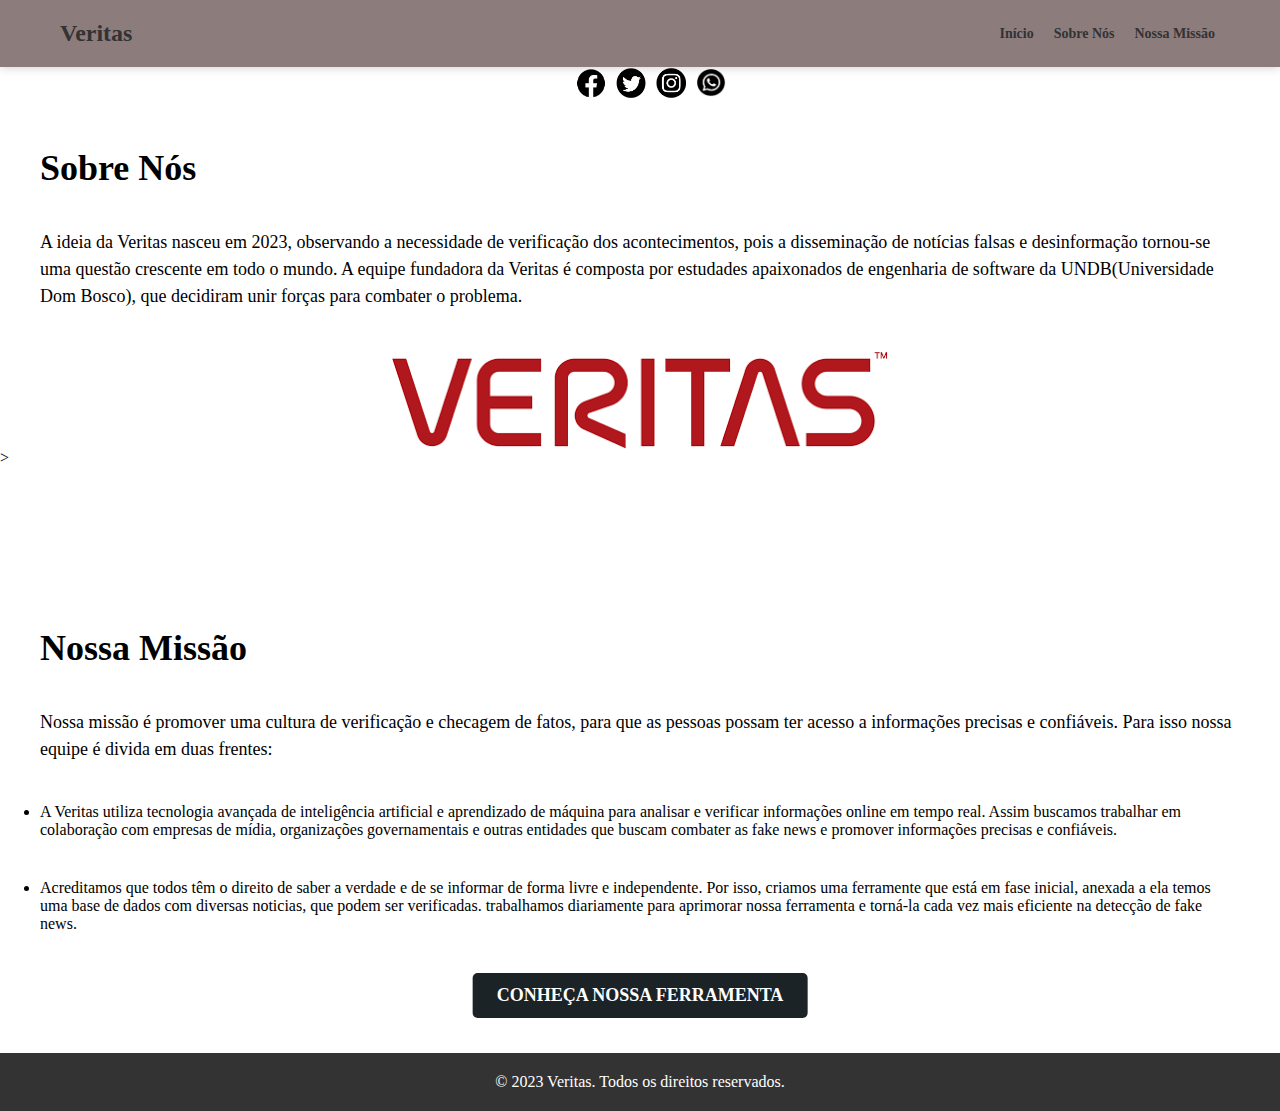
<file: index.html>
<!DOCTYPE html>
<html lang="pt-br">
  <head>
    <meta charset="UTF-8" />
    <meta name="viewport" content="width=device-width, initial-scale=1.0" />
    <title>Combate às Fake News</title>

    <link rel="stylesheet" href="style.css" />
  </head>
  <body>
    <nav>
      <div class="container">
        <div class="logo">
          <h1>Veritas</h1>
        </div>
        <ul class="menu">
          <li><a href="#">Início</a></li>
          <li><a href="#sobre">Sobre Nós</a></li>
          <li><a href="#missao">Nossa Missão</a></li>
        </ul>
     
      </div>
    </nav>
    <div class="social-icons">
      <a href="apigatinho/gatito.html"><img src="imgs/facebook.png.png" alt="Facebook"></a>
      <a href="apigatinho/gatito.html"><img src="imgs/v982-d4-02.png" alt="Twitter"></a>
      <a href="apigatinho/gatito.html"><img src="imgs/v982-d4-01.png" alt="Instagram"></a>
      <a href="apigatinho/gatito.html"><img src="imgs/v982-d4-03.png" alt="wpp"></a>
     </div>

    <section id="sobre">
    
      <div class="container">
    
        <h2>Sobre Nós</h2>
        <p>
          
          
          A ideia da Veritas nasceu em 2023, observando a necessidade de verificação
           dos acontecimentos, pois a disseminação de notícias falsas e desinformação 
           tornou-se uma questão crescente em todo o mundo. A equipe fundadora da Veritas é
           composta por estudades apaixonados de engenharia de software da UNDB(Universidade Dom Bosco), 
           que decidiram  unir forças para combater o problema.<P></P>
          
        </p>
      </div>
      <img id="imagid" srcset="testimg3-500w.jpeg 500w, testimg-800w.jpeg 800w"
      sizes="(max-width: 600px) 500px,
           800px"
      
     src="testimg.png"
      alt="logo" /> ></image>
   
    </section>

    <section id="missao">
      <div class="container">
        <h2>Nossa Missão</h2>
        <p>
          Nossa missão é promover uma cultura de verificação e checagem de
          fatos, para que as pessoas possam ter acesso a informações precisas e
          confiáveis. Para isso nossa equipe é divida em duas frentes:
          <ul>
           <li> A Veritas utiliza tecnologia avançada de inteligência artificial e 
              aprendizado de máquina para analisar e verificar informações online em 
              tempo real. Assim buscamos trabalhar em colaboração com empresas de mídia,
              organizações governamentais e outras entidades que buscam combater as fake
              news e promover informações precisas e confiáveis.
          </li>
             <p></p>
           <li> 
              Acreditamos que todos têm o direito de saber a verdade e
              de se informar de forma livre e independente. Por isso, criamos
              uma ferramente que está em fase inicial, anexada a ela temos uma
              base de dados com diversas noticias, que podem ser verificadas. trabalhamos
              diariamente para aprimorar nossa ferramenta e torná-la cada vez mais
              eficiente na detecção de fake news.
            </li>
         </ul>
        </p>
        <a href="trabfacul.html" class="btn">Conheça nossa ferramenta</a>
      </div>
    </section>

    <footer>
      <div class="container">
        <p>© 2023 Veritas. Todos os direitos reservados.</p>
      </div>
    </footer>
    <script src="scripts2.js"></script>
    <meta name="viewport" content="width=device-width, initial-scale=1.0">
  </body>
</html>
</file>
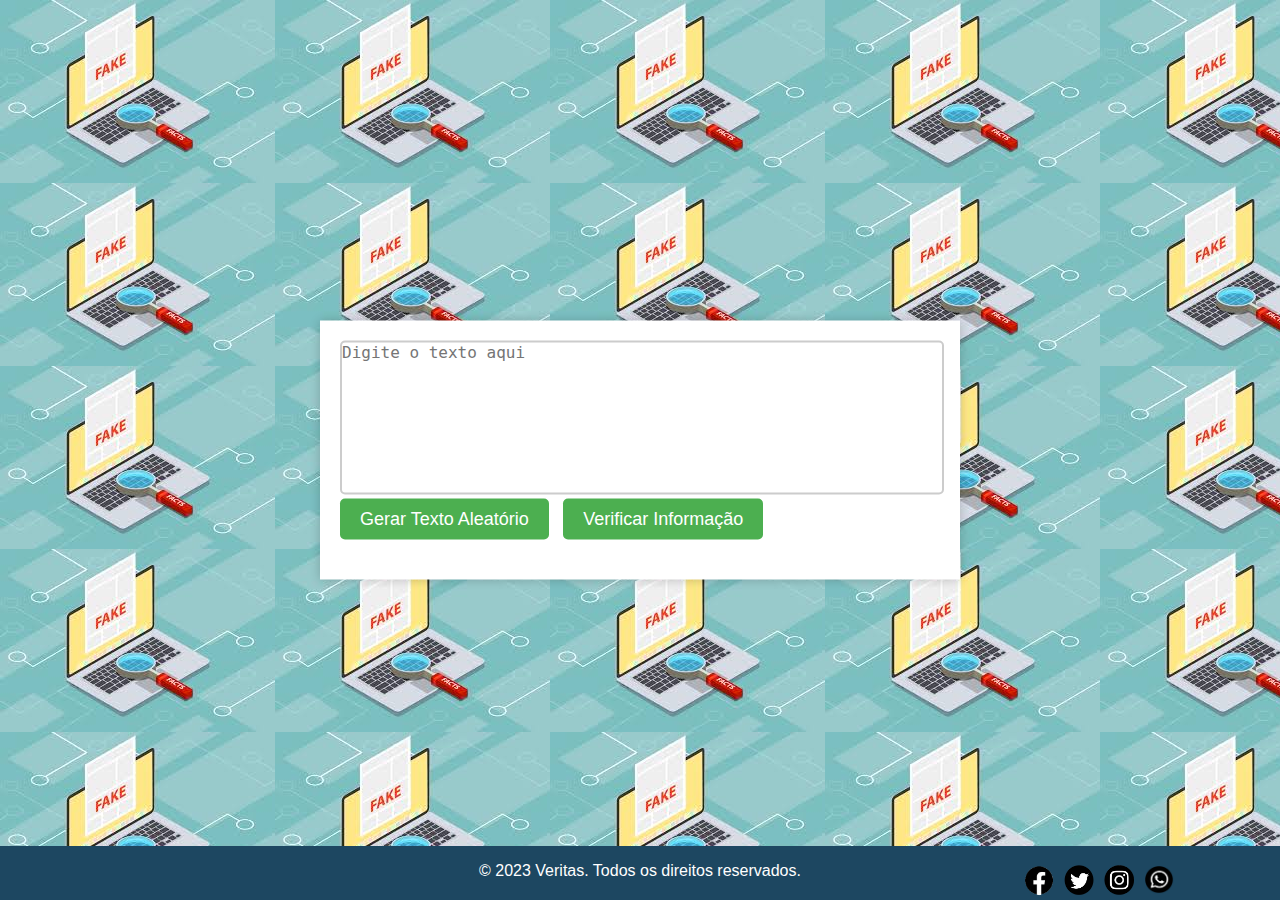
<file: trabfacul.html>
<!DOCTYPE html>
<html>
<head>
	<title>Robô avançado da Veritas	</title>
	<link rel="stylesheet" href="school.css">
</head>
<body>
	<div class="container">
		<textarea class="input-text" id="inputText" placeholder="Digite o texto aqui"></textarea>
		<button class="btn" id="btnGerar">Gerar Texto Aleatório</button>
		<button class="btn" id="btnVerificar">Verificar Informação</button>
		<div class="result" id="result"></div>
		<p></p>
	</div>

    <footer>
		<div>
		  <p>© 2023 Veritas. Todos os direitos reservados.</p>
		  <div class="social-icons">
			<a href="apigatinho/gatito.html"><img src="imgs/facebook.png.png" alt="Facebook"></a>
			<a href="apigatinho/gatito.html"><img src="imgs/v982-d4-02.png" alt="Twitter"></a>
			<a href="apigatinho/gatito.html"><img src="imgs/v982-d4-01.png" alt="Instagram"></a>
			<a href="apigatinho/gatito.html"><img src="imgs/v982-d4-03.png" alt="wpp"></a>
		   </div>
			
		</div>
		
	  </footer>


	<script src="script.js"></script>
</body>
</html>
</file>
<file: school.css>
body {
    font-family: Arial, sans-serif;
    background-color: #f1f1f1;
    margin: 0;
    padding: 0;
    background-image:url(testefk.jpeg);
}

.container {
    max-width: 800px;
    margin: 0 auto;
    padding: 20px;
    background-color: #fff;
    box-shadow: 0 0 10px rgba(0, 0, 0, 0.2);
    position: absolute; 
    top: 50%; 
    left: 50%; 
    transform: translate(-50%, -50%);
}

h1 {
    font-size: 36px;
    margin-top: 0;
}

label {
    display: block;
    margin-bottom: 10px;
    font-size: 18px;
    font-weight: bold;
}

#inputText {
    height: 150px;
    width: 100%;
    font-size: 16px;
    padding: 0px;
    border: 2px solid #ccc;
    border-radius: 5px;
    resize: none;
}

button {
    font-size: 18px;
    padding: 10px 20px;
    border: none;
    border-radius: 5px;
    cursor: pointer;
    margin-right: 10px;
    background-color: #4CAF50;
    color: #fff;
    transition: background-color 0.2s;
}

button:hover {
    background-color: #3e8e41;
}

#result {
    font-size: 24px;
    margin-top: 20px;
    font-weight: bold;
}

#result.green {
    color: #4CAF50;
}

#result.red {
    color: #f44336;
}

#btnGerar:hover {
    background-color: #008CBA;
}

#btnVerificar:hover {
    background-color: #f44336;
}
footer {
    background-color: #1d4761;
    color: #fffefe;
    padding:0px auto;
    position: fixed;
    bottom: 0;
    width: 100%;
    height: 6%;
 align-items: center;
  }
  
  footer p {
    text-align: center;
  }
  .social-icons {
    display: flex;
    align-items: center;
    position: fixed;
    bottom: 0;
    left: 80%;
  }
  
  .social-icons a {
    margin-right: 10px;
  }
  
  .social-icons img {
    max-width: 30px;
    height: auto;
    background:none ;}
</file>
<file: style.css>
/* reset de estilos */

* {
    margin: 0;
    padding: 0;
    box-sizing: border-box;
  }
  img {
    display: block;
    margin: auto;
    max-width: 500px;
  }
  body{
    background-color: white;
  }
  
  /* estilos da barra de navegação */
  nav {
    background-color: #8d7c7c;
    box-shadow: 0 0 10px rgba(0, 0, 0, 0.2);
  }
  
  nav .container {
    display: flex;
    justify-content: space-between;
    align-items: center;
    max-width: 1200px;
    margin: 0 auto;
    padding: 20px;
    
  }
  
  nav .logo h1 {
    font-size: 24px;
    color: #333;
    
  }
  
  nav .menu {
    margin: 5px;
    display: flex;
    align-items: center;
    font-size: 14px;
  }
  
  nav .menu li {
    list-style:none;
    margin-left:20px;
  }
  
  nav .menu li:first-child {
    margin-left: 0;
  }
  
  nav .menu li a {
    color: #333;
    font-weight: bold;
    text-decoration: none;
    transition: all 0.2s ease-in-out;
  }
  
  nav .menu li a:hover {
    color: #00a8e8;
  }
  
  /* estilos das seções */
  section {
    padding: 80px 0;
  }
  
  section h2 {
    font-size: 36px;
    margin-bottom: 40px;
  }
  
  section p {
    font-size: 18px;
    line-height: 1.5;
    margin-bottom: 40px;
  }
  
  section .container {
    max-width: 1200px;
    margin: 0 auto;
  }
  
  section .btn {
    position: absolute;
   
    left: 50%;
    transform: translateX(-50%);
    display: inline-block;
    padding: 12px 24px;
  
    background-color: #1b2327;
    color: #fff;
    font-size: 18px;
    font-weight: bold;
    text-transform: uppercase;
    text-decoration: none;
    border-radius: 5px;
    transition: all 0.2s ease-in-out;
  }
  
  section .btn:hover {
    background-color: #006f8a;
  }
  
  /* estilos do rodapé */
  footer {
    background-color: #333;
    color: #fff;
    padding: 20px 0;
  }
  
  footer p {
    text-align: center;
  }
  .social-icons {
    display: flex;
    align-items: center;
    position: absolute;
    left: 45%;

  }
  
  .social-icons a {
    margin-right: 10px;
  }
  
  .social-icons img {
    max-width: 30px;
    height: auto;
    background:none ;}
  @media only screen and (max-width: 600px) {
    /* ajustes para tela de celular */
    nav .menu{
      padding: 4px;
      font-size: 10px;
  
    }
    
    nav .menu li {
      margin-left: 8px;
    }
   
    
    section h2 {
      font-size: 16px;
      margin-left: 30px;
      margin-right: 8px;
    

      text-align: justify;
  
    }
    
    section p {
      font-size: 16px;
      margin-left: 30px;
      margin-right: 8px;
    
      text-align: justify;

  
    }
    li{margin-left: 30px ;
    
      text-align:justify;

    }
    section .btn {
      position: absolute;
      left: 50%;
      transform: translateX(-50%);
      display: inline-block;
      text-align: center;
      padding: 5px 10px;
      margin:0px auto;
      background-color: #1b2327;
      color: #fff;
      font-size: 15px;
      font-weight: bold;
      text-transform: uppercase;
      text-decoration: none;
      border-radius: 5px;
      transition: all 0.2s ease-in-out;
    }
    .social-icons {
      display: flex;
      align-items: center;
      position: absolute;
      left: 25%;
  
    }
  }
</file>
